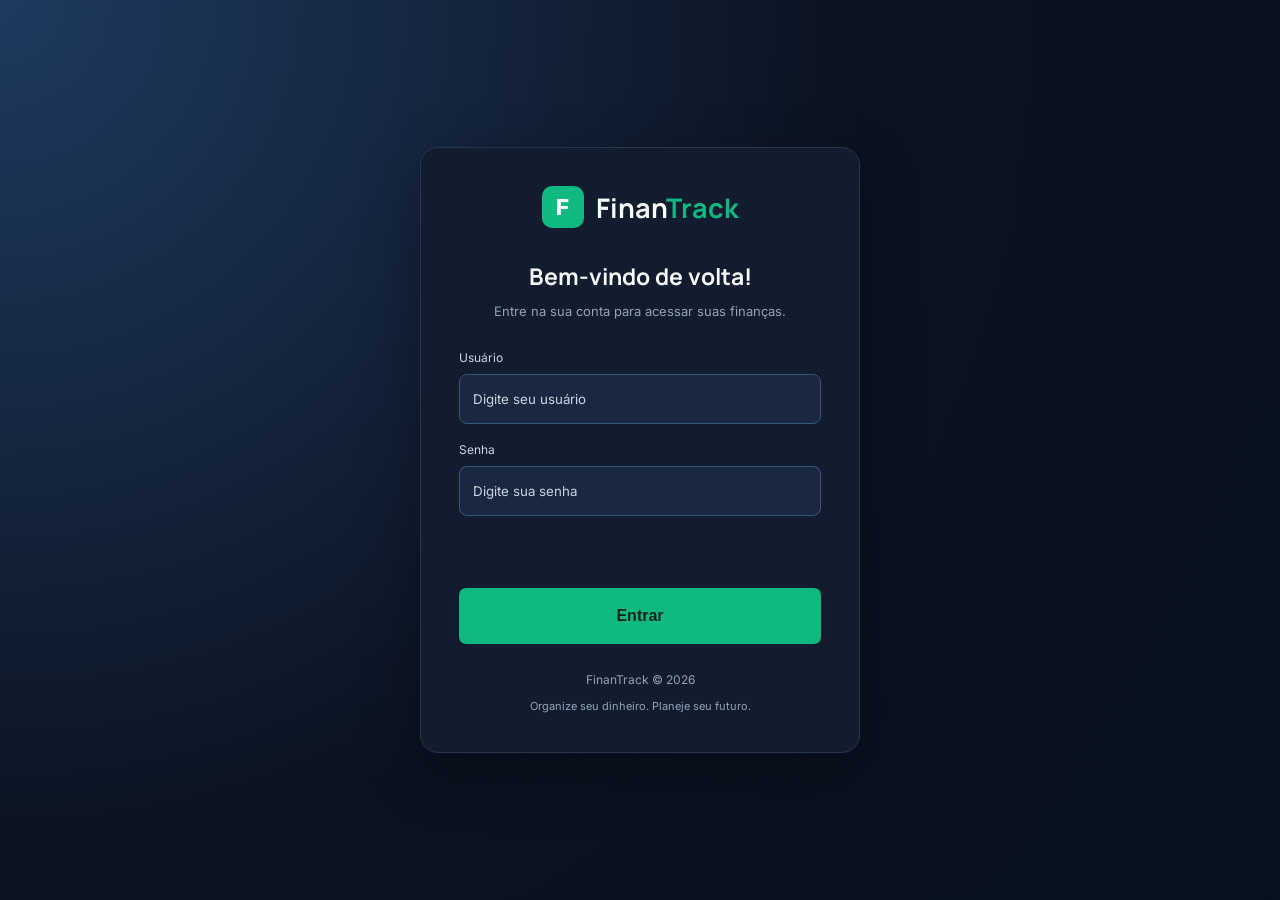
<file: Finantrack - Copia/configuracoes.html>
<!DOCTYPE html>
<html lang="pt-BR">

<head>
    <meta charset="UTF-8">
    <meta name="viewport" content="width=device-width, initial-scale=1.0">

    <title>Configurações | FinanTrack</title>

    <link rel="stylesheet" href="style.css">

    <link rel="preconnect" href="https://fonts.googleapis.com">
    <link rel="preconnect" href="https://fonts.gstatic.com" crossorigin>

    <link href="https://fonts.googleapis.com/css2?family=Inter:wght@400;500;600;700&family=Manrope:wght@400;500;600;700;800&display=swap" rel="stylesheet">
</head>

<body>

    <div class="dashboard-container">

        <!-- Menu lateral -->

        <aside class="sidebar">

            <div class="logo">
                <span class="logo-icon">F</span>
                <h2>Finan<span>Track</span></h2>
            </div>

            <p class="menu-title">MENU PRINCIPAL</p>

            <nav>
                <a href="index.html" class="menu-item">
                    <span>▦</span> Dashboard
                </a>

                <a href="transacoes.html" class="menu-item">
                    <span>⇄</span> Transações
                </a>

                <a href="relatorios.html" class="menu-item">
                    <span>▥</span> Relatórios
                </a>

                <a href="contas.html" class="menu-item">
                    <span>▣</span> Contas
                </a>

                <a href="metas.html" class="menu-item">
                    <span>◎</span> Metas financeiras
                </a>
                <a href="feed-dicas.html" class="menu-item">
    <span>✦</span> Feed de Dicas
</a>
            </nav>

            <div class="sidebar-bottom">
                <a href="configuracoes.html" class="menu-item active">
                    <span>⚙</span> Configurações
                </a>
                <a href="login.html" class="menu-item" id="botao-sair">
    <span>↪</span> Sair
</a>
                <p>FinanTrack © 2026</p>
            </div>

        </aside>

        <!-- Conteúdo principal -->

        <main class="main-content">

            <header class="topbar">
                <div>
                    <h1>Configurações</h1>
                    <p>Personalize sua experiência no FinanTrack.</p>
                </div>

                <div class="profile">
                    <span>DV</span>
                </div>
            </header>

            <!-- Aparência do sistema -->

            
<!-- Configuração de aparência -->

<section class="panel">

    <div class="panel-header">
        <div>
            <h2>Aparência</h2>
            <p>Escolha o tema que combina com sua preferência.</p>
        </div>
    </div>

    <div class="theme-options" role="group" aria-label="Escolher tema do sistema">

        <button
            type="button"
            class="theme-option"
            id="tema-claro"
            data-theme-choice="claro"
            aria-pressed="false"
        >
            <span class="theme-icon" aria-hidden="true">☀</span>
            <strong>Modo claro</strong>
            <small>Visualização clara e suave</small>
        </button>

        <button
            type="button"
            class="theme-option"
            id="tema-escuro"
            data-theme-choice="escuro"
            aria-pressed="false"
        >
            <span class="theme-icon" aria-hidden="true">☾</span>
            <strong>Modo escuro</strong>
            <small>Visualização escura e confortável</small>
        </button>

    </div>

</section>


            

<!-- Seção de contato -->

<section class="panel">

    <div class="panel-header">
        <div>
            <h2>Entre em contato</h2>
            <p>Envie suas dúvidas, sugestões ou comentários.</p>
        </div>
    </div>

    <form id="form-contato">

        <div class="form-group">
            <label for="contato-nome">Nome</label>
            <input
                type="text"
                id="contato-nome"
                placeholder="Digite seu nome"
                required
            >
        </div>

        <div class="form-group">
            <label for="contato-email">E-mail</label>
            <input
                type="email"
                id="contato-email"
                placeholder="Digite seu e-mail"
                required
            >
        </div>

        <div class="form-group">
            <label for="contato-assunto">Assunto</label>
            <input
                type="text"
                id="contato-assunto"
                placeholder="Assunto da mensagem"
                required
            >
        </div>

        <div class="form-group">
            <label for="contato-mensagem">Mensagem</label>
            <textarea
                id="contato-mensagem"
                rows="5"
                placeholder="Escreva sua mensagem..."
                required
            ></textarea>
        </div>

        <button type="submit" class="btn-primary">
            Enviar mensagem
        </button>

        <p
            id="retorno-contato"
            role="status"
            aria-live="polite"
        ></p>

    </form>

</section>
<!-- Informações do sistema -->

            <section class="panel">

                <div class="panel-header">
                    <div>
                        <h2>Sobre o FinanTrack</h2>
                        <p>Conheça um pouco mais sobre a plataforma.</p>
                    </div>
                </div>

                <p>
                    O FinanTrack é um sistema de gerenciamento financeiro
                    pessoal desenvolvido para facilitar o controle de
                    receitas, despesas, contas bancárias e metas financeiras.
                </p>

                <p style="margin-top: 15px; color: #94A3B8;">
                    Projeto acadêmico de Ciência da Computação.
                </p>

            </section>
<!-- Rodapé da página -->
<footer class="site-footer">
    <p>FinanTrack © 2026 — Controle financeiro pessoal.</p>
    <p>Organize seu dinheiro. Planeje seu futuro.</p>
</footer>
        </main>

    </div>

    <script src="script-configuracoes.js"></script>
    <script src="script-protecao.js"></script>
</body>
</html>
</file>
<file: Finantrack - Copia/style.css>
/* CONFIGURAÇÕES GERAIS */

* {
    margin: 0;
    padding: 0;
    box-sizing: border-box;
}

body {
    background-color: #0B1220;
    color: #F8FAFC;
    font-family: 'Inter', sans-serif;
}

.container {
    display: flex;
    min-height: 100vh;
}


/* MENU LATERAL */

.sidebar {
    width: 250px;
    background-color: #101D35;
    padding: 28px 20px;
    display: flex;
    flex-direction: column;
    flex-shrink: 0;
}

.logo {
    display: flex;
    align-items: center;
    gap: 10px;
    margin-bottom: 45px;
}

.logo-icon {
    background-color: #10B981;
    color: #06251D;
    font-size: 20px;
    font-weight: 800;
    padding: 8px 12px;
    border-radius: 9px;
}

.logo h2 {
    font-family: 'Manrope', sans-serif;
    font-size: 21px;
}

.logo h2 span {
    color: #10B981;
}

.menu-title {
    color: #94A3B8;
    font-size: 11px;
    font-weight: 700;
    margin-bottom: 15px;
}

nav {
    display: flex;
    flex-direction: column;
    gap: 8px;
}

.menu-item {
    color: #94A3B8;
    text-decoration: none;
    padding: 13px;
    border-radius: 8px;
    font-size: 14px;
    transition: 0.2s;
}

.menu-item span {
    margin-right: 10px;
}

.menu-item:hover {
    background-color: #1E3A5F;
    color: white;
}

.menu-item.active {
    background-color: #1E3A5F;
    color: #10B981;
    font-weight: 600;
}

.sidebar-bottom {
    margin-top: auto;
}

.sidebar-bottom p {
    color: #94A3B8;
    font-size: 11px;
    margin-top: 25px;
}


/* CONTEÚDO PRINCIPAL */

.main-content {
    flex: 1;
    padding: 35px;
    min-width: 0;
}

.topbar {
    display: flex;
    align-items: center;
    justify-content: space-between;
    margin-bottom: 35px;
}

h1, h2 {
    font-family: 'Manrope', sans-serif;
}

.topbar h1 {
    font-size: 28px;
    margin-bottom: 5px;
}

.topbar p {
    color: #94A3B8;
    font-size: 14px;
}

.user-profile {
    display: flex;
    align-items: center;
    gap: 12px;
    font-size: 13px;
}

.avatar {
    width: 38px;
    height: 38px;
    border-radius: 50%;
    background-color: #10B981;
    color: #06251D;
    display: flex;
    justify-content: center;
    align-items: center;
    font-weight: 700;
}


/* CARDS FINANCEIROS */

.cards {
    display: grid;
    grid-template-columns: repeat(3, 1fr);
    gap: 20px;
    margin-bottom: 25px;
}

.card {
    background-color: #111C2E;
    border: 1px solid #26364D;
    padding: 25px;
    border-radius: 13px;
}

.card p {
    color: #94A3B8;
    font-size: 13px;
    margin-bottom: 15px;
}

.card h2 {
    font-size: 25px;
    margin-bottom: 10px;
}

.balance-card {
    border-left: 3px solid #10B981;
}

.positive {
    color: #10B981;
}

.negative {
    color: #F87171;
}

.card-description {
    color: #94A3B8;
    font-size: 12px;
}


/* PAINÉIS */

.panel {
    background-color: #111C2E;
    border: 1px solid #26364D;
    border-radius: 13px;
    padding: 25px;
    margin-bottom: 25px;
}

.section-header {
    margin-bottom: 25px;
}

.section-header h2 {
    font-size: 19px;
    margin-bottom: 6px;
}

.section-header p {
    color: #94A3B8;
    font-size: 13px;
}


/* FORMULÁRIO */

form {
    display: grid;
    grid-template-columns: 2fr 1fr 1fr auto;
    gap: 15px;
    align-items: end;
}

.form-group {
    display: flex;
    flex-direction: column;
    gap: 9px;
}

label {
    font-size: 12px;
    color: #CBD5E1;
}

input, select {
    width: 100%;
    background-color: #0B1220;
    border: 1px solid #26364D;
    border-radius: 7px;
    padding: 13px;
    color: white;
    outline: none;
    font-family: inherit;
}

input:focus, select:focus {
    border-color: #10B981;
}

.btn-primary {
    background-color: #10B981;
    color: #06251D;
    border: none;
    padding: 14px 18px;
    border-radius: 7px;
    font-weight: 700;
    cursor: pointer;
    transition: 0.2s;
    white-space: nowrap;
}

.btn-primary:hover {
    background-color: #059669;
    transform: translateY(-2px);
}


/* LISTA DE TRANSAÇÕES */

.transaction {
    display: grid;
    grid-template-columns: 1fr 180px auto;
    align-items: center;
    padding: 16px 0;
    border-bottom: 1px solid #26364D;
    gap: 15px;
}

.transaction:last-child {
    border-bottom: none;
}

.transaction-info strong {
    font-size: 14px;
}

.transaction-info p {
    color: #94A3B8;
    font-size: 12px;
    margin-top: 5px;
}

.transaction-value {
    font-weight: 700;
    font-size: 14px;
    white-space: nowrap;
    text-align: center;
}

.empty-message {
    color: #94A3B8;
    font-size: 13px;
}

.delete-btn {
    background: transparent;
    border: 1px solid #F87171;
    color: #F87171;
    padding: 6px 10px;
    border-radius: 6px;
    cursor: pointer;
    font-size: 11px;
}

.delete-btn:hover {
    background: #7F1D1D;
    color: white;
}

footer {
    color: #94A3B8;
    text-align: center;
    font-size: 12px;
    padding: 20px;
}


/* RESPONSIVIDADE */

@media (max-width: 1050px) {
    form {
        grid-template-columns: 1fr 1fr;
    }
}

@media (max-width: 750px) {
    .sidebar {
        width: 190px;
        padding: 20px 12px;
    }

    .main-content {
        padding: 20px;
    }

    .cards {
        grid-template-columns: 1fr;
    }
}

@media (max-width: 550px) {
    .container {
        flex-direction: column;
    }

    .sidebar {
        width: 100%;
        padding: 15px;
    }

    .logo {
        margin-bottom: 20px;
    }

    nav {
        flex-direction: row;
        overflow-x: auto;
    }

    .menu-title,
    .sidebar-bottom {
        display: none;
    }

    .menu-item {
        white-space: nowrap;
        font-size: 12px;
        padding: 10px;
    }

    .main-content {
        padding: 18px;
    }

    .topbar {
        align-items: flex-start;
        gap: 12px;
    }

    .user-profile span {
        display: none;
    }

    form {
        grid-template-columns: 1fr;
    }

    .topbar h1 {
        font-size: 23px;
    }
}

/* GRÁFICO FINANCEIRO */

.chart-container {
    position: relative;
    width: 100%;
    max-width: 420px;
    height: 280px;
    margin: 0 auto;
    padding: 10px;
}

@media (max-width: 550px) {
    .chart-container {
        height: 240px;
    }
}



/* =================================
   PÁGINA DE TRANSAÇÕES
================================= */

/* Menu lateral ocupando toda a altura */
.sidebar {
    min-height: 100vh;
    display: flex;
    flex-direction: column;
}

.sidebar-footer {
    margin-top: auto;
}

/* Organização dos filtros */
.filters {
    display: grid;
    grid-template-columns: 1fr 260px;
    gap: 15px;
    margin: 25px 0;
}

.filters input,
.filters select {
    width: 100%;
    min-width: 0;
}

/* Lista de transações */
#lista-transacoes-completa {
    display: flex;
    flex-direction: column;
    width: 100%;
}

.transaction-item {
    display: grid;
    grid-template-columns: 1fr auto auto;
    align-items: center;
    gap: 25px;
    padding: 20px 5px;
    border-bottom: 1px solid #26364D;
    transition: background 0.2s;
}

.transaction-item:hover {
    background: rgba(96, 165, 250, 0.04);
}

.transaction-item h3 {
    color: #F8FAFC;
    font-size: 15px;
    margin-bottom: 5px;
}

.transaction-item p {
    color: #94A3B8;
    font-size: 13px;
}

/* Botão de excluir */
.btn-excluir {
    background: transparent;
    border: 1px solid #F87171;
    color: #F87171;
    padding: 8px 14px;
    border-radius: 7px;
    cursor: pointer;
    transition: 0.2s;
}

.btn-excluir:hover {
    background: #F87171;
    color: #FFFFFF;
}

/* Mensagem quando não existem transações */
#lista-transacoes-completa:empty {
    display: none;
}

/* Responsividade */
@media (max-width: 750px) {
    .filters {
        grid-template-columns: 1fr;
    }

    .transaction-item {
        grid-template-columns: 1fr auto;
        gap: 12px;
    }

    .btn-excluir {
        grid-column: 1 / -1;
        justify-self: start;
    }
}

/* CORREÇÃO DA ESTRUTURA PRINCIPAL */

.dashboard-container {
    display: flex;
    flex-direction: row;
    align-items: stretch;
    min-height: 100vh;
    width: 100%;
}

.sidebar {
    width: 250px;
    min-width: 250px;
    min-height: 100vh;
    height: 100vh;
    position: sticky;
    top: 0;
    flex-shrink: 0;
}

.main-content {
    flex: 1;
    min-width: 0;
    width: auto;
    padding: 30px;
}

/* Em telas menores */
@media (max-width: 750px) {
    .dashboard-container {
        flex-direction: column;
    }

    .sidebar {
        width: 100%;
        min-width: 0;
        min-height: auto;
        height: auto;
        position: relative;
    }

    .main-content {
        width: 100%;
        padding: 20px;
    }
}

/* ==============================
   METAS FINANCEIRAS
============================== */

.meta-card {
    background: #111C2E;
    border: 1px solid #26364D;
    border-radius: 14px;
    padding: 24px;
    margin-bottom: 20px;
}

.meta-card-header {
    margin-bottom: 20px;
}

.meta-title {
    color: #F8FAFC;
    font-size: 21px;
    margin-bottom: 6px;
}

.meta-description {
    color: #94A3B8;
    font-size: 13px;
}

.meta-values {
    display: grid;
    grid-template-columns: repeat(3, 1fr);
    gap: 14px;
    margin-bottom: 22px;
}

.meta-metric {
    background: #192840;
    border: 1px solid #26364D;
    border-radius: 10px;
    padding: 16px;
}

.meta-metric-label {
    display: block;
    color: #94A3B8;
    font-size: 13px;
    margin-bottom: 9px;
}

.meta-metric-value {
    display: block;
    color: #F8FAFC;
    font-size: 19px;
    font-weight: 700;
}

.meta-saved {
    color: #10B981 !important;
}

.meta-remaining {
    color: #FBBF24 !important;
}

.meta-progress-info {
    display: flex;
    justify-content: space-between;
    color: #94A3B8;
    font-size: 13px;
    margin-bottom: 9px;
}

.meta-progress-info strong {
    color: #10B981;
}

.meta-card progress {
    width: 100%;
    height: 9px;
    accent-color: #10B981;
    margin-bottom: 24px;
}

.meta-section-title {
    color: #F8FAFC;
    font-size: 16px;
    margin-bottom: 16px;
}

.meta-actions {
    display: flex;
    gap: 10px;
    flex-wrap: wrap;
    margin-top: 20px;
}

.btn-secondary {
    background: #192840;
    color: #93C5FD;
    border: 1px solid #365779;
    border-radius: 8px;
    padding: 11px 18px;
    cursor: pointer;
    font-weight: 600;
    transition: 0.2s;
}

.btn-secondary:hover {
    background: #243B59;
}

.meta-history-header {
    display: flex;
    align-items: center;
    justify-content: space-between;
    gap: 15px;
    flex-wrap: wrap;
    margin-bottom: 22px;
}

.meta-history-summary {
    background: #192840;
    border: 1px solid #26364D;
    border-radius: 10px;
    padding: 18px;
    display: flex;
    justify-content: space-between;
    align-items: center;
    gap: 12px;
    color: #94A3B8;
    margin-bottom: 16px;
}

.meta-history-summary strong {
    font-size: 20px;
}

.meta-history-item {
    display: flex;
    justify-content: space-between;
    align-items: center;
    gap: 15px;
    padding: 18px 4px;
    border-bottom: 1px solid #26364D;
}

.meta-history-item strong:first-child {
    color: #F8FAFC;
}

.meta-history-item p {
    color: #94A3B8;
    font-size: 12px;
    margin-top: 5px;
}

.meta-history-item > strong {
    white-space: nowrap;
}

@media (max-width: 700px) {
    .meta-values {
        grid-template-columns: 1fr;
    }

    .meta-history-summary {
        align-items: flex-start;
        flex-direction: column;
    }
}

/* =================================
   MODO CLARO - FINANTRACK
================================= */

html[data-theme="claro"] body {
    background-color: #F1F5F9;
    color: #0F172A;
}

/* Menu lateral */
html[data-theme="claro"] .sidebar {
    background-color: #FFFFFF;
    border-right: 1px solid #CBD5E1;
}

html[data-theme="claro"] .menu-title {
    color: #475569;
}

html[data-theme="claro"] .menu-item {
    color: #475569;
}

html[data-theme="claro"] .menu-item:hover {
    background-color: #E2E8F0;
    color: #0F172A;
}

html[data-theme="claro"] .menu-item.active {
    background-color: #DCFCE7;
    color: #047857;
}

html[data-theme="claro"] .sidebar-bottom p {
    color: #475569;
}

/* Cabeçalho */
html[data-theme="claro"] .topbar p {
    color: #475569;
}

/* Cartões */
html[data-theme="claro"] .card {
    background-color: #FFFFFF;
    border-color: #CBD5E1;
}

html[data-theme="claro"] .card p {
    color: #475569;
}

html[data-theme="claro"] .card-description {
    color: #475569;
}

/* Painéis */
html[data-theme="claro"] .panel {
    background-color: #FFFFFF;
    border-color: #CBD5E1;
}

html[data-theme="claro"] .section-header p {
    color: #475569;
}

/* Formulários */
html[data-theme="claro"] label {
    color: #334155;
}

html[data-theme="claro"] input,
html[data-theme="claro"] select {
    background-color: #FFFFFF;
    color: #0F172A;
    border-color: #94A3B8;
}

html[data-theme="claro"] input::placeholder {
    color: #475569;
}

html[data-theme="claro"] select option {
    background-color: #FFFFFF;
    color: #0F172A;
}

/* Transações */
html[data-theme="claro"] .transaction {
    border-bottom-color: #CBD5E1;
}

html[data-theme="claro"] .transaction-info p {
    color: #475569;
}

html[data-theme="claro"] .transaction-item {
    border-bottom-color: #CBD5E1;
}

html[data-theme="claro"] .transaction-item h3 {
    color: #0F172A;
}

html[data-theme="claro"] .transaction-item p {
    color: #475569;
}

html[data-theme="claro"] .empty-message {
    color: #475569;
}

/* Rodapé */
html[data-theme="claro"] footer {
    color: #475569;
}

/* Metas financeiras */
html[data-theme="claro"] .meta-card {
    background-color: #FFFFFF;
    border-color: #CBD5E1;
}

html[data-theme="claro"] .meta-title {
    color: #0F172A;
}

html[data-theme="claro"] .meta-description {
    color: #475569;
}

html[data-theme="claro"] .meta-metric {
    background-color: #F1F5F9;
    border-color: #CBD5E1;
}

html[data-theme="claro"] .meta-metric-label {
    color: #475569;
}

html[data-theme="claro"] .meta-metric-value {
    color: #0F172A;
}

html[data-theme="claro"] .meta-section-title {
    color: #0F172A;
}

html[data-theme="claro"] .meta-progress-info {
    color: #475569;
}

html[data-theme="claro"] .btn-secondary {
    background-color: #E2E8F0;
    color: #1D4ED8;
    border-color: #94A3B8;
}

html[data-theme="claro"] .btn-secondary:hover {
    background-color: #CBD5E1;
}

html[data-theme="claro"] .meta-history-summary {
    background-color: #F1F5F9;
    border-color: #CBD5E1;
    color: #475569;
}

html[data-theme="claro"] .meta-history-item {
    border-bottom-color: #CBD5E1;
}

html[data-theme="claro"] .meta-history-item strong:first-child {
    color: #0F172A;
}

html[data-theme="claro"] .meta-history-item p {
    color: #475569;
}


/* Acessibilidade: foco visível pelo teclado */
button:focus-visible,
a:focus-visible,
input:focus-visible,
select:focus-visible,
textarea:focus-visible {
    outline: 3px solid #2563EB;
    outline-offset: 3px;
    border-radius: 4px;
}

/* =====================================
   FEED DE DICAS - FINANTRACK
===================================== */

/* Apresentação principal */
.feed-intro {
    background: linear-gradient(120deg, #102F3A, #1E3A5F);
    border: 1px solid #365779;
    padding: 38px;
    min-height: 190px;
    display: flex;
    align-items: center;
}

.feed-intro h2 {
    color: #F8FAFC;
    font-size: 28px;
    margin: 14px 0 10px;
}

.feed-intro p {
    color: #D1DCE8;
    font-size: 14px;
    line-height: 1.7;
    max-width: 650px;
}

/* Etiquetas das dicas */
.feed-label {
    display: inline-block;
    color: #10B981;
    background: rgba(16, 185, 129, 0.12);
    border: 1px solid rgba(16, 185, 129, 0.35);
    border-radius: 20px;
    padding: 6px 11px;
    font-size: 10px;
    font-weight: 800;
    letter-spacing: 1px;
}

/* Carrossel */
.feed-carousel {
    width: 100%;
}

.feed-slide {
    display: none;
    grid-template-columns: 42% 1fr;
    background: #192840;
    border: 1px solid #26364D;
    border-radius: 12px;
    overflow: hidden;
    min-height: 300px;
}

.feed-slide.active {
    display: grid;
}

.feed-slide img {
    width: 100%;
    height: 100%;
    min-height: 300px;
    object-fit: cover;
}

.feed-slide-content {
    display: flex;
    flex-direction: column;
    justify-content: center;
    padding: 30px;
}

.feed-slide-content h2 {
    color: #F8FAFC;
    font-size: 24px;
    margin: 18px 0 12px;
}

.feed-slide-content p {
    color: #CBD5E1;
    font-size: 14px;
    line-height: 1.8;
}

/* Controles do carrossel */
.feed-controls {
    display: flex;
    align-items: center;
    justify-content: center;
    gap: 22px;
    margin-top: 20px;
}

.feed-controls span {
    color: #94A3B8;
    font-size: 13px;
    font-weight: 600;
}

/* Cartões explicativos */
.feed-cards {
    display: grid;
    grid-template-columns: repeat(3, 1fr);
    gap: 18px;
}

.feed-card {
    background: #192840;
    border: 1px solid #26364D;
    border-radius: 11px;
    padding: 23px;
    transition: transform 0.2s, border-color 0.2s;
}

.feed-card:hover {
    transform: translateY(-4px);
    border-color: #10B981;
}

.feed-card-icon {
    display: inline-flex;
    align-items: center;
    justify-content: center;
    width: 43px;
    height: 43px;
    border-radius: 10px;
    background: rgba(16, 185, 129, 0.12);
    color: #10B981;
    font-size: 23px;
    margin-bottom: 17px;
}

.feed-card h3 {
    color: #F8FAFC;
    font-size: 15px;
    margin-bottom: 10px;
}

.feed-card p {
    color: #94A3B8;
    font-size: 13px;
    line-height: 1.7;
}

/* Rodapé do Feed */
.feed-footer {
    color: #94A3B8;
    text-align: center;
    font-size: 12px;
    padding: 15px 10px;
    margin-top: 10px;
}

/* Adaptação para telas menores */
@media (max-width: 900px) {
    .feed-slide {
        grid-template-columns: 1fr;
    }

    .feed-slide img {
        height: 240px;
        min-height: 240px;
    }

    .feed-cards {
        grid-template-columns: repeat(2, 1fr);
    }
}

@media (max-width: 600px) {
    .feed-intro {
        padding: 25px;
    }

    .feed-intro h2 {
        font-size: 22px;
    }

    .feed-slide-content {
        padding: 22px;
    }

    .feed-slide-content h2 {
        font-size: 20px;
    }

    .feed-cards {
        grid-template-columns: 1fr;
    }

    .feed-controls {
        gap: 10px;
    }
}

/* =====================================
   FEED DE DICAS - MODO CLARO
===================================== */

html[data-theme="claro"] .feed-intro {
    background: linear-gradient(120deg, #D1FAE5, #DBEAFE);
    border-color: #93C5FD;
}

html[data-theme="claro"] .feed-intro h2 {
    color: #0F172A;
}

html[data-theme="claro"] .feed-intro p {
    color: #334155;
}

html[data-theme="claro"] .feed-slide {
    background: #FFFFFF;
    border-color: #CBD5E1;
}

html[data-theme="claro"] .feed-slide-content h2 {
    color: #0F172A;
}

html[data-theme="claro"] .feed-slide-content p {
    color: #475569;
}

html[data-theme="claro"] .feed-controls span {
    color: #475569;
}

html[data-theme="claro"] .feed-card {
    background: #FFFFFF;
    border-color: #CBD5E1;
}

html[data-theme="claro"] .feed-card h3 {
    color: #0F172A;
}

html[data-theme="claro"] .feed-card p {
    color: #475569;
}

html[data-theme="claro"] .feed-footer {
    color: #475569;
}

/* =====================================
   LOGIN - FINANTRACK
===================================== */

.login-page {
    min-height: 100vh;
    display: flex;
    justify-content: center;
    align-items: center;
    padding: 30px 16px;
    background: radial-gradient(
        circle at top left,
        #1E3A5F,
        #0B1220 55%,
        #07101E
    );
}

.login-card {
    width: 100%;
    max-width: 440px;
    padding: 38px;
    background: #111C2E;
    border: 1px solid #26364D;
    border-radius: 18px;
    box-shadow: 0 20px 60px rgba(0, 0, 0, 0.3);
}

.login-logo {
    display: flex;
    justify-content: center;
    align-items: center;
    gap: 12px;
    margin-bottom: 32px;
}

.login-logo .logo-icon {
    width: 42px;
    height: 42px;
    display: flex;
    align-items: center;
    justify-content: center;
    background: #10B981;
    color: #FFFFFF;
    border-radius: 10px;
    font-size: 22px;
    font-weight: 800;
}

.login-logo h1 {
    color: #F8FAFC;
    font-family: 'Manrope', sans-serif;
    font-size: 27px;
}

.login-logo h1 span {
    color: #10B981;
}

.login-header {
    text-align: center;
    margin-bottom: 28px;
}

.login-header h2 {
    color: #F8FAFC;
    font-size: 23px;
    margin-bottom: 9px;
}

.login-header p {
    color: #94A3B8;
    font-size: 13px;
    line-height: 1.6;
}

.login-card label {
    color: #CBD5E1;
}

.login-card input {
    width: 100%;
    padding: 13px;
    background: #192840;
    color: #F8FAFC;
    border: 1px solid #365779;
    border-radius: 8px;
}

.login-card input::placeholder {
    color: #CBD5E1;
}

.login-button {
    width: 100%;
    margin-top: 10px;
}

#mensagem-login {
    min-height: 20px;
    font-size: 13px;
    margin: 8px 0;
}

.login-demo {
    margin-top: 25px;
    padding: 16px;
    background: #192840;
    border: 1px solid #26364D;
    border-radius: 10px;
}

.login-demo p {
    color: #CBD5E1;
    font-size: 12px;
    margin-bottom: 7px;
}

.login-demo p:first-child {
    color: #94A3B8;
    margin-bottom: 12px;
}

.login-demo strong {
    color: #10B981;
}

.login-footer {
    text-align: center;
    margin-top: 28px;
}

.login-footer p {
    color: #94A3B8;
    font-size: 12px;
    margin-bottom: 7px;
}

.login-footer span {
    color: #94A3B8;
    font-size: 11px;
}

/* LOGIN - MODO CLARO */

html[data-theme="claro"] .login-page {
    background: linear-gradient(135deg, #DBEAFE, #F1F5F9);
}

html[data-theme="claro"] .login-card {
    background: #FFFFFF;
    border-color: #CBD5E1;
    box-shadow: 0 20px 50px rgba(15, 23, 42, 0.10);
}

html[data-theme="claro"] .login-logo h1 {
    color: #0F172A;
}

html[data-theme="claro"] .login-header h2 {
    color: #0F172A;
}

html[data-theme="claro"] .login-header p {
    color: #475569;
}

html[data-theme="claro"] .login-card label {
    color: #334155;
}

html[data-theme="claro"] .login-card input {
    background: #FFFFFF;
    color: #0F172A;
    border-color: #94A3B8;
}

html[data-theme="claro"] .login-card input::placeholder {
    color: #475569;
}

html[data-theme="claro"] .login-demo {
    background: #F1F5F9;
    border-color: #CBD5E1;
}

html[data-theme="claro"] .login-demo p {
    color: #334155;
}

html[data-theme="claro"] .login-demo p:first-child {
    color: #475569;
}

html[data-theme="claro"] .login-footer p,
html[data-theme="claro"] .login-footer span {
    color: #475569;
}

/* Adaptação para celulares */

@media (max-width: 480px) {
    .login-card {
        padding: 26px 20px;
    }

    .login-header h2 {
        font-size: 21px;
    }
}
/* Ajustes finais da tela de login */


/* =====================================
   ORGANIZAÇÃO DOS CAMPOS DO LOGIN
===================================== */

.login-card form {
    display: flex;
    flex-direction: column;
    align-items: stretch;
    gap: 18px;
}

.login-card .form-group {
    display: flex;
    flex-direction: column;
    width: 100%;
    gap: 9px;
    margin: 0;
}

.login-card input {
    width: 100%;
    min-height: 50px;
    box-sizing: border-box;
}

.login-button {
    width: 100%;
    min-height: 56px;
    padding: 16px;
    font-size: 16px;
    font-weight: 700;
    margin-top: 0;
}

/* =====================================
   CONTRASTE DOS VALORES - MODO CLARO
===================================== */

/* Dinheiro guardado: verde mais escuro */
html[data-theme="claro"] .meta-saved {
    color: #047857 !important;
}

/* Valor que falta: amarelo mais escuro */
html[data-theme="claro"] .meta-remaining {
    color: #92400E !important;
}

/* Porcentagem do progresso */
html[data-theme="claro"] .meta-progress-info strong {
    color: #047857;
}

/* Valores positivos do sistema */
html[data-theme="claro"] .positive {
    color: #047857;
}

/* =====================================
   FORMULÁRIO DE CONTATO
===================================== */

#form-contato {
    display: grid;
    grid-template-columns: 1fr;
    gap: 18px;
    align-items: stretch;
    max-width: 760px;
}

#form-contato .form-group {
    width: 100%;
}

#form-contato input,
#form-contato textarea {
    width: 100%;
    box-sizing: border-box;
    background-color: #0B1220;
    color: #F8FAFC;
    border: 1px solid #64748B;
    border-radius: 8px;
    padding: 13px;
    font-family: inherit;
    font-size: 14px;
}

#form-contato textarea {
    min-height: 140px;
    resize: vertical;
    line-height: 1.6;
}

#form-contato input:focus,
#form-contato textarea:focus {
    border-color: #10B981;
}

#form-contato button {
    justify-self: start;
    min-width: 190px;
}

/* MODO CLARO */

html[data-theme="claro"] #form-contato input,
html[data-theme="claro"] #form-contato textarea {
    background-color: #FFFFFF;
    color: #0F172A;
    border-color: #64748B;
}

html[data-theme="claro"] #form-contato input::placeholder,
html[data-theme="claro"] #form-contato textarea::placeholder {
    color: #475569;
}

/* FOCO ACESSÍVEL PELO TECLADO */

#form-contato input:focus-visible,
#form-contato textarea:focus-visible {
    outline: 3px solid #2563EB;
    outline-offset: 3px;
}

/* =====================================
   RODAPÉ PADRONIZADO
===================================== */

.site-footer {
    width: 100%;
    box-sizing: border-box;
    margin-top: 30px;
    padding: 22px 10px;
    border-top: 1px solid #26364D;
    text-align: center;
    color: #94A3B8;
    font-size: 12px;
    line-height: 1.8;
}

.site-footer p {
    margin: 3px 0;
}

/* Modo claro */
html[data-theme="claro"] .site-footer {
    border-top-color: #CBD5E1;
    color: #475569;
}

/* Rótulos acessíveis para leitores de tela */

.sr-only {
    position: absolute !important;
    width: 1px;
    height: 1px;
    padding: 0;
    margin: -1px;
    overflow: hidden;
    clip: rect(0, 0, 0, 0);
    white-space: nowrap;
    border: 0;
}
/* Organização dos links inferiores do menu */

.sidebar-bottom {
    display: flex;
    flex-direction: column;
    align-items: stretch;
    gap: 8px;
    margin-top: auto;
}

.sidebar-bottom .menu-item {
    display: flex;
    align-items: center;
    width: 100%;
    box-sizing: border-box;
    white-space: nowrap;
    gap: 10px;
}

.sidebar-bottom .menu-item span {
    flex-shrink: 0;
    margin-right: 0;
}

.sidebar-bottom p {
    margin-top: 18px;
}

/* =====================================
   SELEÇÃO DE TEMA - CONFIGURAÇÕES
===================================== */

.theme-options {
    display: grid;
    grid-template-columns: repeat(2, minmax(0, 1fr));
    gap: 16px;
    margin-top: 20px;
}

.theme-option {
    display: flex;
    flex-direction: column;
    align-items: center;
    justify-content: center;
    gap: 10px;
    min-height: 155px;
    padding: 22px;
    background: #192840;
    color: #F8FAFC;
    border: 1px solid #365779;
    border-radius: 13px;
    cursor: pointer;
    transition: 0.2s ease;
}

.theme-option:hover {
    border-color: #10B981;
    transform: translateY(-3px);
}

.theme-option.active {
    background: rgba(16, 185, 129, 0.12);
    border: 2px solid #10B981;
}

.theme-icon {
    font-size: 32px;
    line-height: 1;
}

.theme-option strong {
    font-size: 15px;
}

.theme-option small {
    color: #94A3B8;
    font-size: 12px;
}

.theme-option:focus-visible {
    outline: 3px solid #60A5FA;
    outline-offset: 4px;
}

/* MODO CLARO */

html[data-theme="claro"] .theme-option {
    background: #F8FAFC;
    color: #0F172A;
    border-color: #CBD5E1;
}

html[data-theme="claro"] .theme-option:hover {
    border-color: #047857;
}

html[data-theme="claro"] .theme-option.active {
    background: #ECFDF5;
    border: 2px solid #047857;
}

html[data-theme="claro"] .theme-option small {
    color: #475569;
}

html[data-theme="claro"] .theme-option:focus-visible {
    outline-color: #1D4ED8;
}

/* ADAPTAÇÃO PARA TELAS PEQUENAS */

@media (max-width: 480px) {
    .theme-options {
        grid-template-columns: 1fr;
    }
}
</file>
